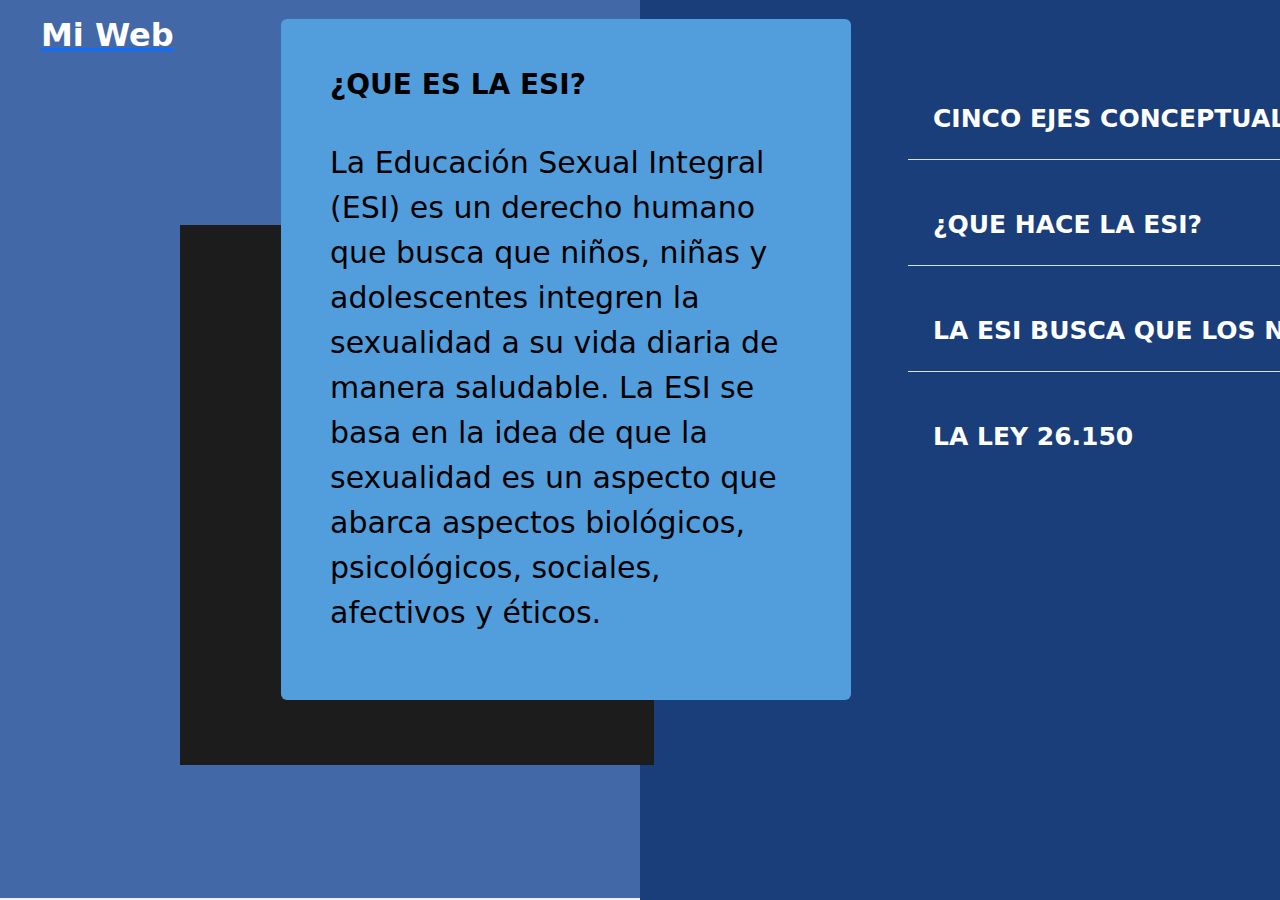
<file: ESI/index.html>
<!DOCTYPE html>
<html lang="es">
<head>
    <meta charset="UTF-8">
    <meta name="viewport" content="width=device-width, initial-scale=1.0">
    <title>ESI</title>
    <link href="https://cdn.jsdelivr.net/npm/bootstrap@5.3.3/dist/css/bootstrap.min.css" rel="stylesheet" integrity="sha384-QWTKZyjpPEjISv5WaRU9OFeRpok6YctnYmDr5pNlyT2bRjXh0JMhjY6hW+ALEwIH" crossorigin="anonymous">
        <link rel="stylesheet" href="index.css">
</head>
<body>
    <header>
        <div class="header text-white">
            <div class="row">
                <a href="../index.html">
                    <div class="col-12 p-3">
                        <h2 class="m-0">Mi Web</h2>
                    </div>
                </a>
            </div>
        </div>
    </header>

    <!-- Contenedor principal para toda la página -->
    <div class="main-content">
        <div class="fondo1"></div>
        <div class="fondo2"></div>
        <div class="guazada"></div>

        <!-- Sección de contenido con acordeón -->
        <div class="container d-flex align-items-center">
            <div class="container">
                <div class="row">
                    <div class="col-md-6 p-4 bg-info rounded">
                        <h3 class="text-left">¿QUE ES LA ESI?</h3>
                        <p class="texto">
                            La Educación Sexual Integral (ESI) es un derecho humano que busca que niños, niñas y adolescentes integren la sexualidad a su vida diaria de manera saludable. La ESI se basa en la idea de que la sexualidad es un aspecto que abarca aspectos biológicos, psicológicos, sociales, afectivos y éticos.
                        </p>
                    </div>
                    <div class="col-md-6">
                        <div class="accordion accordion-flush" id="accordionFlushExample">
                            <div class="accordion-item">
                                <h2 class="accordion-header">
                                    <button class="accordion-button collapsed" type="button" data-bs-toggle="collapse" data-bs-target="#flush-collapseOne" aria-expanded="false" aria-controls="flush-collapseOne">
                                        CINCO EJES CONCEPTUALES
                                    </button>
                                </h2>
                                <div id="flush-collapseOne" class="accordion-collapse collapse" data-bs-parent="#accordionFlushExample">
                                    <div class="accordion-body">
                                        La ESI se basa en cinco ejes conceptuales: Cuidado del cuerpo propio y ajeno, Valoración de la afectividad, Diversidad, Ejercicio de derechos, Perspectiva de género.
                                    </div>
                                </div>
                            </div>
                            <div class="accordion-item">
                                <h2 class="accordion-header">
                                    <button class="accordion-button collapsed" type="button" data-bs-toggle="collapse" data-bs-target="#flush-collapseTwo" aria-expanded="false" aria-controls="flush-collapseTwo">
                                        ¿QUE HACE LA ESI?
                                    </button>
                                </h2>
                                <div id="flush-collapseTwo" class="accordion-collapse collapse" data-bs-parent="#accordionFlushExample">
                                    <div class="accordion-body">
                                        La ESI busca que los jóvenes adquieran conocimientos, habilidades, actitudes y valores que les permitan desarrollar relaciones sociales y sexuales respetuosas, tomar decisiones responsables y proteger los derechos de los demás.
                                    </div>
                                </div>
                            </div>
                            <div class="accordion-item">
                                <h2 class="accordion-header">
                                    <button class="accordion-button collapsed" type="button" data-bs-toggle="collapse" data-bs-target="#flush-collapseThree" aria-expanded="false" aria-controls="flush-collapseThree">
                                        LA ESI BUSCA QUE LOS NIÑOS
                                    </button>
                                </h2>
                                <div id="flush-collapseThree" class="accordion-collapse collapse" data-bs-parent="#accordionFlushExample">
                                    <div class="accordion-body">
                                        Asuman valores y actitudes responsables que conozcan su propio cuerpo y respeten el derecho a la identidad, promoviendo valores como la inclusión, la solidaridad y el respeto a la intimidad.
                                    </div>
                                </div>
                            </div>
                            <div class="accordion-item">
                                <h2 class="accordion-header">
                                    <button class="accordion-button collapsed" type="button" data-bs-toggle="collapse" data-bs-target="#flush-collapseFour" aria-expanded="false" aria-controls="flush-collapseFour">
                                        LA LEY 26.150
                                    </button>
                                </h2>
                                <div id="flush-collapseFour" class="accordion-collapse collapse" data-bs-parent="#accordionFlushExample">
                                    <div class="accordion-body">
                                        La Ley 26.150, sancionada en 2006, establece que todos los estudiantes de Argentina tienen derecho a recibir Educación Sexual Integral (ESI) en todos los niveles educativos.
                                    </div>
                                </div>
                            </div>
                        </div> <!-- Fin del acordeón -->
                    </div>
                </div>
            </div>
        </div>
    </div>

    <script src="https://cdn.jsdelivr.net/npm/bootstrap@5.3.3/dist/js/bootstrap.bundle.min.js" integrity="sha384-YvpcrYf0tY3lHB60NNkmXc5s9fDVZLESaAA55NDzOxhy9GkcIdslK1eN7N6jIeHz" crossorigin="anonymous"></script>
</body>
</html>
</file>
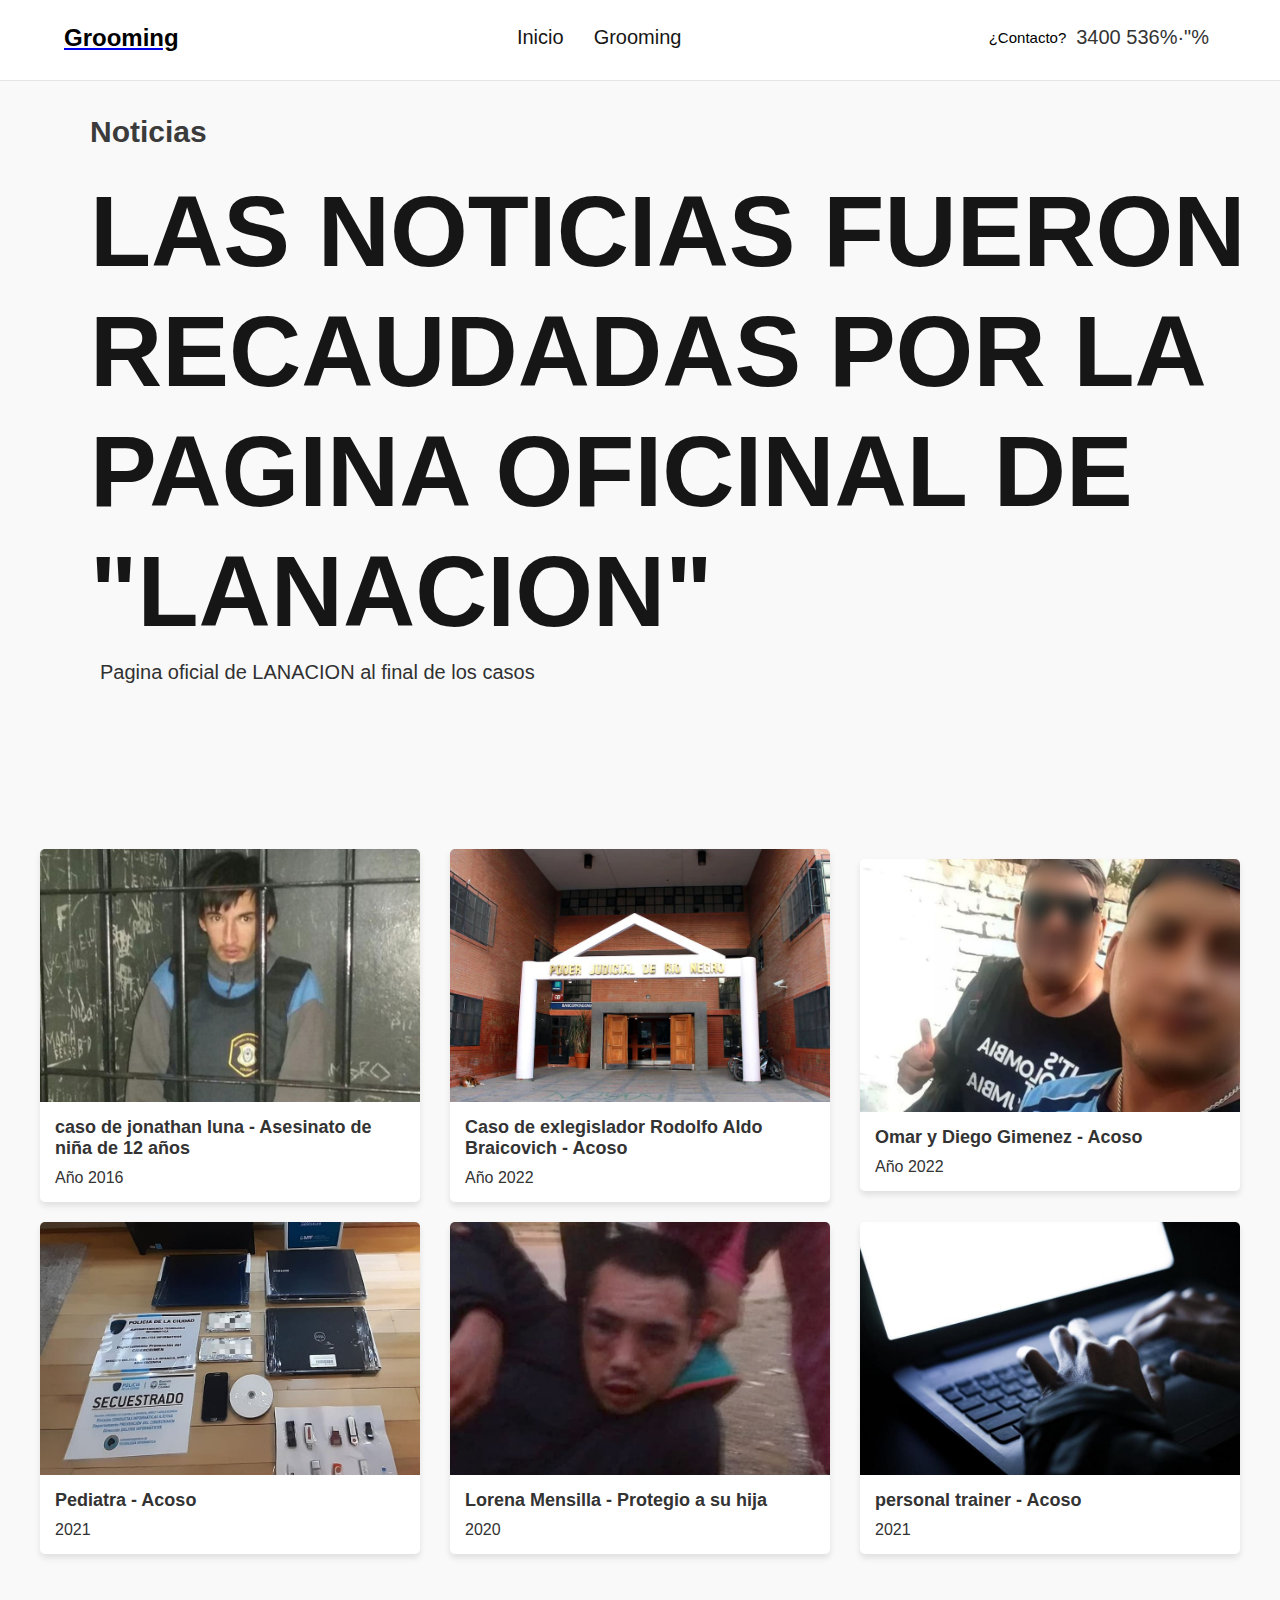
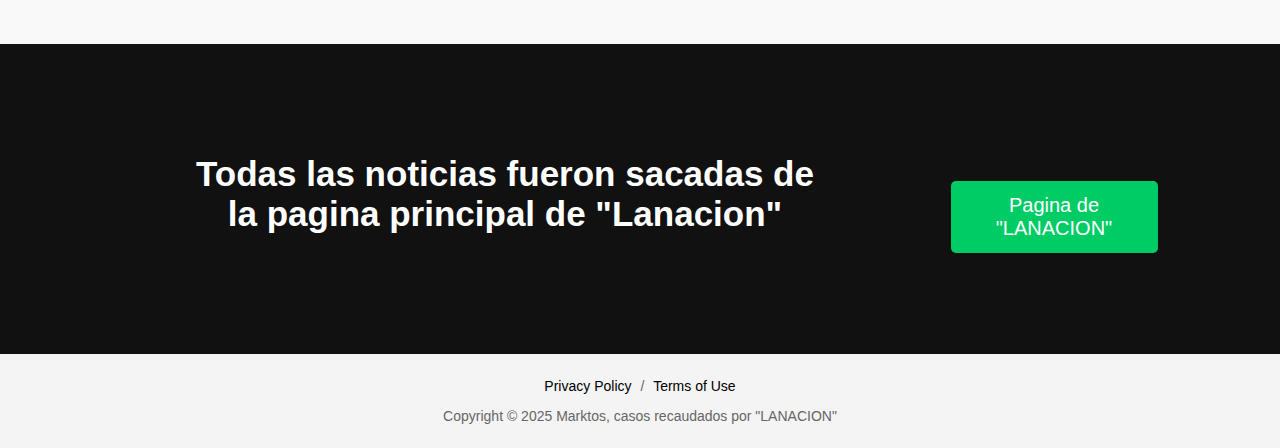
<file: Noticias/Noticia.html>
<!DOCTYPE html>
<html lang="es">
<head>
    <meta charset="UTF-8">
    <meta name="viewport" content="width=device-width, initial-scale=1.0">
    <title>Foro de Noticias</title>
    <link rel="stylesheet" href="Styles2.css">
</head>
<body>
    <!-- Header Section -->
    <header>
        <div class="container-1">
            <a href="../index.html">
                <div class="logo">Grooming</div>
            </a>
            <nav>
                <ul>
                    <li><a href="../index.html">Inicio</a></li>
                    <li><a href="../MiT/inicio.html">Grooming</a></li>
                </ul>
            </nav>
            <div class="contact-info">
                <a href="#">¿Contacto?</a>
                <span>3400 536%·"%</span>
            </div>
        </div>
    </header>

    <div class="intro" data-aos="fade-right" data-aos-offset="300" data-aos-easing="ease-in-sine" data-aos-duration="800">
        <h2>Noticias</h2>
        <h1>LAS NOTICIAS FUERON RECAUDADAS POR LA PAGINA OFICINAL DE "LANACION"</h1>
        <p>Pagina oficial de LANACION al final de los casos</p>
    </div>   

    <div class="container">
        <div class="news-card">
            <a href="https://www.lanacion.com.ar/seguridad/florencia-varela-un-femicida-asegura-que-ahora-se-autopercibe-mujer-y-pide-que-lo-lleven-a-una-nid04052023/" target="_blank">
                <img src="../IMG/jonathan-luna.jpg" alt="Noticia 1">
                <div class="news-content">
                    <div class="news-title">caso de jonathan luna - Asesinato de niña de 12 años</div>
                    <div class="mini-title">Año 2016</div>
                </div>
            </a>
        </div>

        <div class="news-card">
            <a href="https://www.lanacion.com.ar/politica/rio-negro-condenan-a-un-empresario-y-exdiputado-por-el-delito-de-grooming-nid07092022/" target="_blank">
                <img src="../IMG/el-exdiputado.jpg" alt="Noticia 2">
            <div class="news-content">
                <div class="news-title">Caso de exlegislador Rodolfo Aldo Braicovich - Acoso</div>
                <div class="mini-title">Año 2022</div>
            </div>
            </a>
        </div>

        <div class="news-card">
            <a href="https://www.lanacion.com.ar/seguridad/hablo-la-madre-de-la-menor-acosada-en-quilmes-les-pedian-videos-que-bailen-que-se-muevan-y-los-nid16032022/" target="_blank">
                <img src="../IMG/omar-gimenez.jpg" alt="Noticia 3">
            <div class="news-content">
                <div class="news-title">Omar y Diego Gimenez - Acoso</div>
                <div class="mini-title">Año 2022</div>
            </div>
            </a>
        </div>

        <div class="news-card">
            <a href="https://www.lanacion.com.ar/seguridad/arrestaron-a-un-pediatra-por-acosar-en-las-redes-sociales-a-un-paciente-de-15-anos-nid24112021/" target="_blank">
                <img src="../IMG/Medico.jpg" alt="Noticia 3">
            <div class="news-content">
                <div class="news-title">Pediatra - Acoso</div>
                <div class="mini-title">2021</div>
            </div>
            </a>
        </div>

        <div class="news-card">
            <a href="https://www.lanacion.com.ar/seguridad/rio-gallegos-embosco-al-hombre-acosaba-su-nid2547337/" target="_blank">
                <img src="../IMG/Agarrado.jpg" alt="Noticia 3">
            <div class="news-content">
                <div class="news-title">Lorena Mensilla - Protegio a su hija</div>
                <div class="mini-title">2020    </div>
            </div>
            </a>
        </div>

        <div class="news-card">
            <a href="https://www.lanacion.com.ar/seguridad/se-hizo-pasar-por-su-hijo-de-11-anos-para-atrapar-al-hombre-que-acosaba-al-chico-en-las-redes-nid23062021/" target="_blank">
                <img src="../IMG/Cuarentena.jpg" alt="Noticia 3">
            <div class="news-content">
                <div class="news-title">personal trainer - Acoso</div>
                <div class="mini-title">2021</div>
            </div>
            </a>
        </div>
    </div>

    <footer class="footer">
        <div class="footer-top">
          <h3> Todas las noticias fueron sacadas de la pagina principal de "Lanacion"</h3>
          <a href="https://www.lanacion.com.ar/" target="_blank">
            <button class="contact-btn">Pagina de "LANACION"</button>
          </a>
        </div>
    
        <div class="footer-bottom">
          <p>
            <a href="#">Privacy Policy</a> / <a href="#">Terms of Use</a> 
          </p>
          <p>Copyright © 2025 Marktos, casos recaudados por "LANACION"</p>
        </div>
      </footer>
</body>
</html>
</file>
<file: ESI/index.css>
/* General */
html, body {
    margin: 0;
    padding: 0;
    max-height: 100vh;
    background-color: #f0f0f0; /* Color de fondo general */
    z-index: 10;
}

/* Header */
.header {
    padding-left: 25px;
    background-color: #4268a8;
    color: white;
    width: 50%;
}

/* Secciones divididas */
.main-content {
    max-height: 50vh;
}

.fondo1 {
    position: relative;
    float: left;
    width: 50%;
    height: 92vh;
    max-height: 92vh;
    background-color: #4268a8;
}

.fondo2 {
    position: absolute;
    left: 50%;
    bottom: 0;
    float: right;
    width: 50%;
    height: 100vh;
    max-height: 100vh;
    background-color: #1a3e7a;
}

.guazada {
    z-index: 1;
    position: absolute;
    bottom: 15vh;
    left: 20vh;
    clear: both;
    width: 37%;
    height: 60vh;
    background-color: #1c1c1c;
}

/* Sección de contenedor */
.container {
    position: absolute;
    bottom: 10vh;
    left: 17vh;
}

/* Acordeón */
.text-left{
    padding: 25px 25px 5px 25px;
}

.texto{
    font-size: 30px;
    padding: 25px;
    text-align: left;
}

h2 {
    font-weight: bold;
    color: white;
}

h3, h4 {
    font-weight: bold;
}

.bg-primary {
    background-color: #498fc9 !important; /* Color de fondo de la barra superior */
}

.bg-secondary {
    background-color: #5b7591 !important; /* Color de fondo general de la sección principal */
}

.bg-info {
    background-color: #529edd !important; /* Fondo azul claro de las cajas de texto */
    color: rgb(0, 0, 0);
}

.bg-dark {
    background-color: #1c1c1c !important; /* Fondo oscuro de la caja de "CINCO EJES CONCEPTUALES" */
}

.text-muted {
    color: #b0c4de !important; /* Color del subtítulo "ESI" */
}

.accordion{
    position: relative;
    bottom: -15px;
    padding-left: 20px;
}

.accordion-header{
    position: relative;
    font-size: 20px;
    min-height: 30%;
    padding: 25px 0px 0px 0px;
    background-color: #1a3e7a;
}

.accordion-button {
    font-size: 25px;
    background: transparent;
    font-weight: bold;
    padding: 25px;
    color: white;
}

.accordion-button:hover{
    background-color: #6ea2d9;
}

#AccorditionFlushExample{
    top: 40vh;
}

.accordion-body {
    font-size: 0.9rem;
}

.rounded {
    position: relative;
    min-height: 55vh;
    bottom: 20px;
    z-index: 1;
    border-radius: 10px;
    right: 25px;
}
</file>
<file: Noticias/Styles2.css>
body {
    font-family: Arial, sans-serif;
    margin: 0;
    padding: 0;
    background-color: #f8f8f8;
}

body {
    background-color: #f9f9f9;
    color: #333;
    max-width: 100%;
    max-height: 100%;
    overflow-x: hidden;
}

/* Header */
header {
    position:fixed;
    list-style: none;
    background-color: #fff;
    padding: 20px 5%;
    border-bottom: 1px solid #e5e5e5;
    z-index: 100;
    width: 100%;
    top: -15px;
}

.container-1{
    position: relative;
    top: 5px;
    display: flex;
    align-items: center;
    justify-content: space-between;
    
}

.logo {
    position: relative;
    color: #000;
    font-size: 24px;
    font-weight: bold;
    text-decoration: none; /* Sin subrayado en los enlaces */
    
}

nav ul {
    position: relative;
    list-style: none;
    display: flex;
    gap: 30px;
}

.container-1 a{
    font-size: 20px;
}

nav a {
    position: relative;
    text-decoration: none;
    color: #161616;
    font-size: 14px;
    right: 8vh;
}

.contact-info {
    position: relative;
    display: flex;
    align-items: center;
    gap: 10px;
    font-size: 20px;
    right: 15vh;
}

.contact-info a {
    text-decoration: none;
    color: black;
    font-size: 15px;
}


.container {
    display: flex;
    align-items: center;
    justify-content: space-between;
    flex-wrap: wrap;
    max-width: 1200px;
    margin: auto;
    padding: 20px;
}

.intro{
    position:relative;
    left: 10vh;
    top: 15vh;
    z-index: 5;
}

.intro h2 {
    position: relative;
    bottom: 5vh;
    font-size: 30px;
    color: #3b3b3b;
}

.intro h1 {
    position: relative;
    bottom: 10vh;
    font-size: 100px;
    font-weight: 750;
    line-height: 1.2;
    margin-bottom: 10px;
    margin-right: 0;
    color: #161616;
}

.intro p {
    position: relative;
    bottom: 10vh;
    margin: 10px;
    font-size: 20px;
    color: #313131;
}

.ilustracion{
    position: relative;
    left: 40vh;
    max-width: 50vh;
    max-height: 30vh;
    z-index: 1;
}

.news-card:hover {
    transform: scale(1.02);
}

.news-card {
    position: relative;
    top: 20vh;
    display: inline-block;
    justify-content: center;
    width: calc(33.33% - 20px);
    background-color: #fff;
    margin-bottom: 20px;
    border-radius: 5px;
    overflow: hidden;
    box-shadow: 0 4px 6px rgba(0, 0, 0, 0.1);
    
}

.news-card a {
    text-decoration: none; /* Sin subrayado en los enlaces */
    color: inherit;        /* Usa el color del texto actual */
    display: block;        /* Asegura que el enlace cubra todo el contenido */
}

.news-card img {
    width: 100%;
    max-height: 40vh;
    display: block;
    cursor: pointer;
}

.news-content {
    padding: 15px;
}

.news-title {
    font-size: 18px;
    font-weight: bold;
    color: #333;
    margin-bottom: 10px;
}

/* Estilo general */
.footer {
    position: relative;
    top: 20vh;
    font-family: Arial, sans-serif;
    color: #fff;
    margin-top: 50px;
  }
  
  /* Parte superior del footer */
  .footer-top {
    position: relative;
    height: 30vh;
    background-color: #111;
    text-align: center;
    padding: 20px 10px;
  }
  
  .footer-top h3 {
    position: relative;
    left: 20vh;
    top: 10vh;
    margin: 0;
    font-size: 35px;
    max-width: 70vh;
  }
  
  .contact-btn {
    position: relative;
    top: 2.5vh;
    left: 46vh;
    margin: 15px 10px;
    height: 8vh;
    width: 23vh;
    padding: 10px 20px;
    background-color: #00cc66;
    color: #fff;
    border: none;
    font-size: 20px;
    border-radius: 5px;
    cursor: pointer;
  }
  
  .contact-btn:hover {
    background-color: #ffffff;
    color: black;
  }
  
  /* Parte inferior del footer */
  .footer-bottom {
    background-color: #f4f4f4;
    text-align: center;
    padding: 10px 0;
    font-size: 14px;
    color: #666;
  }
  
  .footer-bottom a {
    text-decoration: none;
    color: #000;
    margin: 0 5px;
  }
  
  .footer-bottom a:hover {
    text-decoration: underline;
  }
</file>
